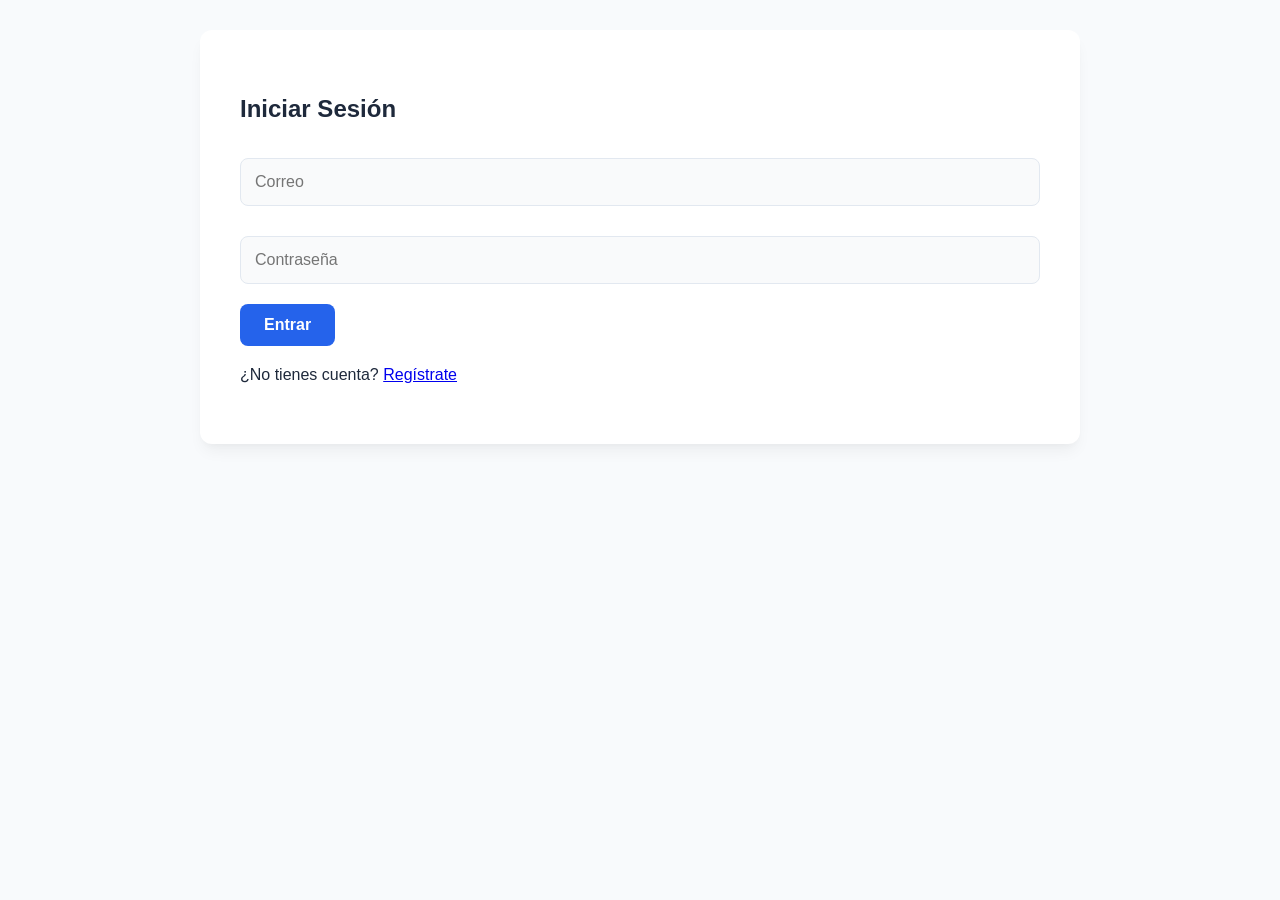
<file: index.html>
<!DOCTYPE html>
<html lang="es">
<head>
    <meta charset="UTF-8">
    <title>Mi Blog Personal</title>
    <link rel="stylesheet" href="css/style.css">
</head>
<body>
    <div class="container">
        <header>
            <h2>📘 Mi Blog</h2>
            <div>
                <span id="userNameDisplay"></span>
                <button onclick="logout()" class="btn-delete" style="width: auto; margin-left: 10px;">Cerrar Sesión</button>
                <button onclick="toggleTheme()" style="width: auto; background: var(--text-muted); margin-left: 10px;">🌓 Tema</button>
            </div>
        </header>
        
        <form id="blogForm">
            <input type="hidden" id="postId">
            <input type="text" id="postTitle" placeholder="Título de la publicación" required>
            <textarea id="postContent" placeholder="Escribe tu contenido aquí..." rows="4" required></textarea>
            <button type="submit" id="submitBtn">Publicar</button>
        </form>

        <hr style="margin: 20px 0;">

        <input type="text" id="searchInput" class="search-bar" placeholder="Buscar publicaciones por título o contenido...">

        <h3>Tus Publicaciones</h3>
        <div id="postsList"></div>
    </div>

    <script src="js/utils.js"></script>
    <script src="js/auth.js"></script>
    <script src="js/blog.js"></script>
</body>
</html>
</file>
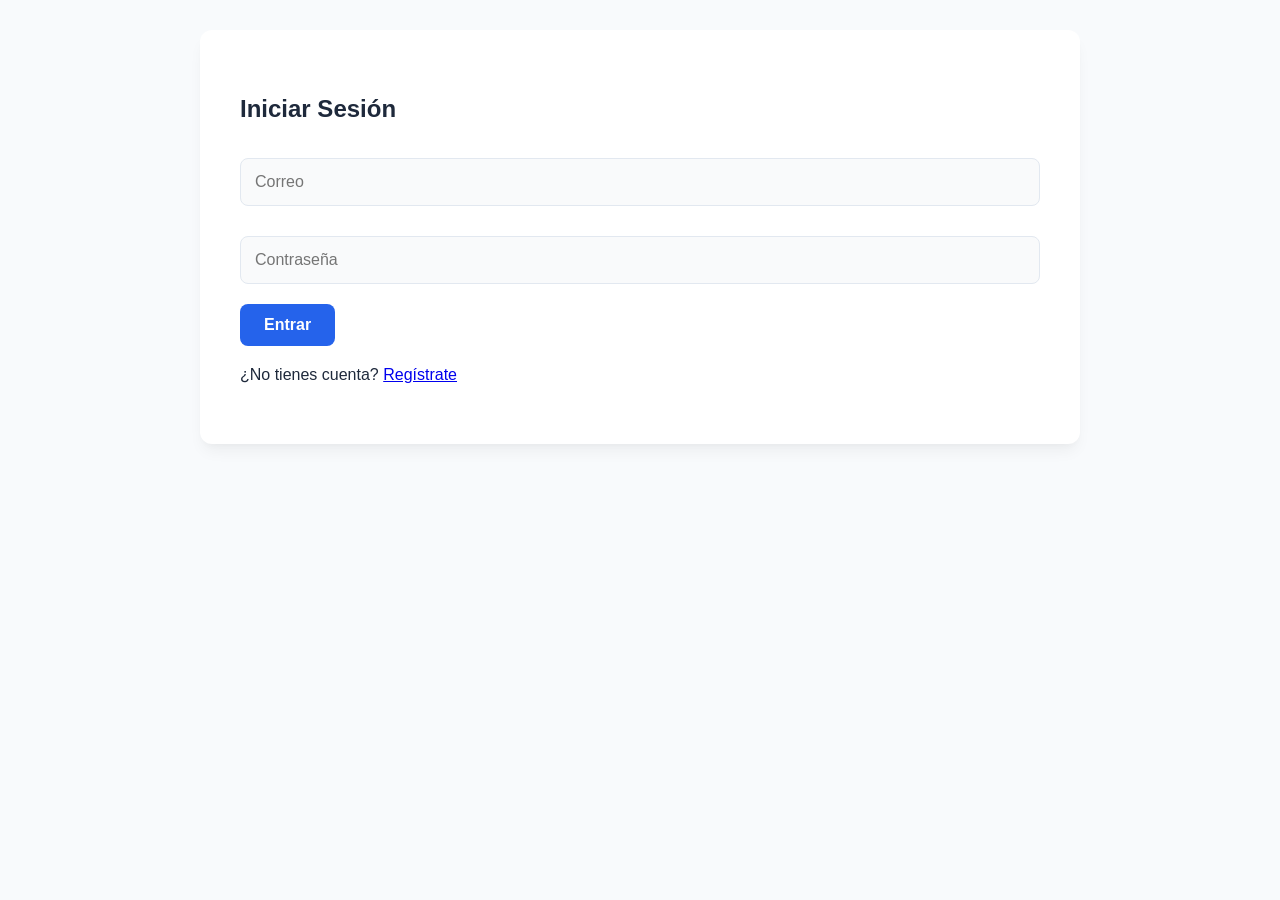
<file: login.html>
<!DOCTYPE html>
<html lang="es">
<head>
    <meta charset="UTF-8">
    <title>Blog - Login</title>
    <link rel="stylesheet" href="css/style.css">
</head>
<body>
    <div class="container">
        <h2>Iniciar Sesión</h2>
        <form id="loginForm">
            <input type="email" id="email" placeholder="Correo" required>
            <input type="password" id="password" placeholder="Contraseña" required>
            <button type="submit">Entrar</button>
        </form>
        <p>¿No tienes cuenta? <a href="registro.html">Regístrate</a></p>
    </div>
    <script src="js/utils.js"></script>
    <script src="js/auth.js"></script>
</body>
</html>
</file>
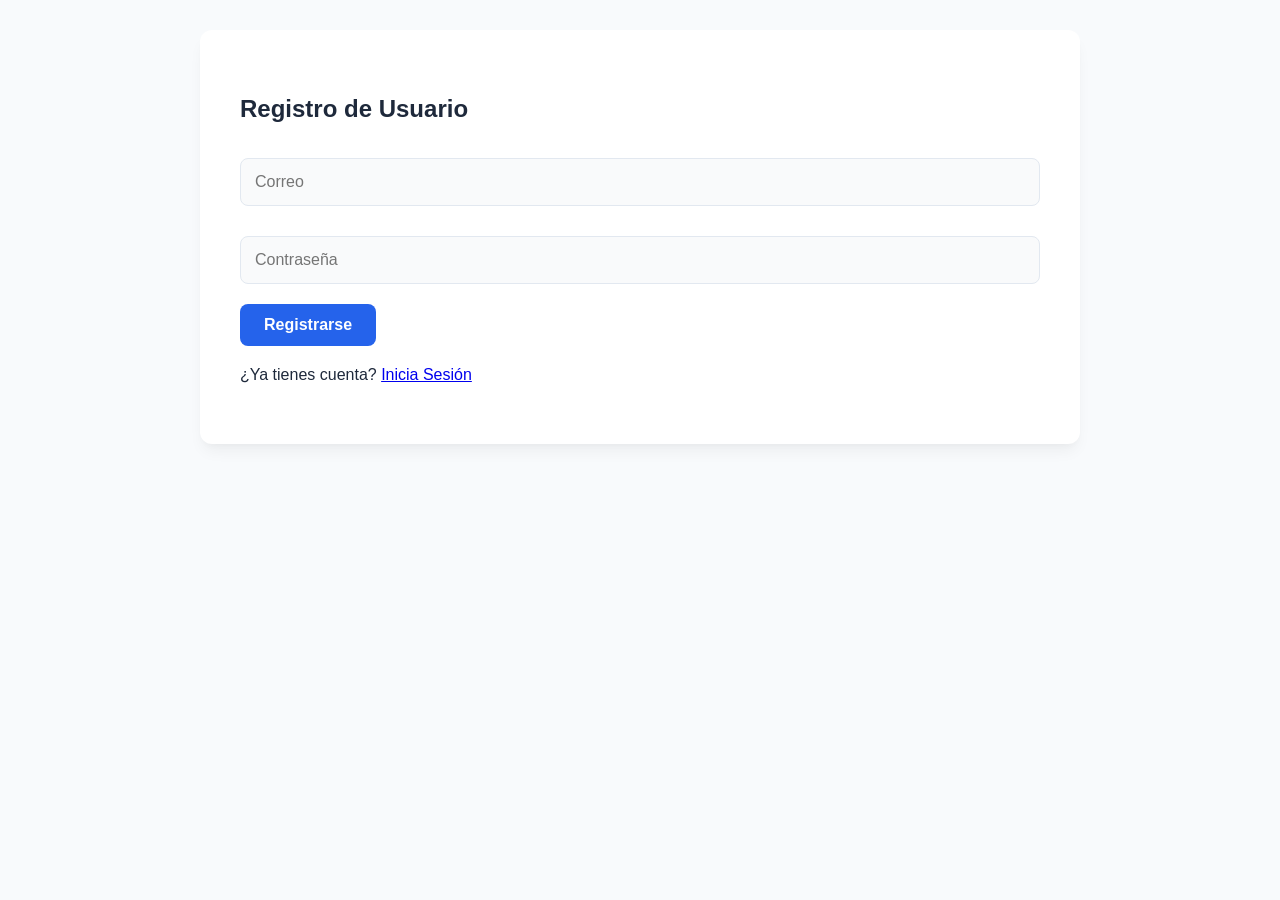
<file: registro.html>
<!DOCTYPE html>
<html lang="es">
<head>
    <meta charset="UTF-8">
    <title>Blog - Registro</title>
    <link rel="stylesheet" href="css/style.css">
</head>
<body>
    <div class="container">
        <h2>Registro de Usuario</h2>
        <form id="registerForm">
            <input type="email" id="email" placeholder="Correo" required>
            <input type="password" id="password" placeholder="Contraseña" required>
            <button type="submit">Registrarse</button>
        </form>
        <p>¿Ya tienes cuenta? <a href="login.html">Inicia Sesión</a></p>
    </div>
    <script src="js/utils.js"></script>
    <script src="js/auth.js"></script>
</body>
</html>
</file>
<file: css/style.css>
:root {
    --primary-color: #2563eb;       /* Azul tecnológico */
    --primary-hover: #1d4ed8;
    --bg-color: #f8fafc;            /* Fondo gris muy claro */
    --card-bg: #ffffff;             /* Fondo de tarjetas blanco */
    --text-main: #1e293b;           /* Texto principal oscuro */
    --text-muted: #64748b;          /* Texto secundario gris */
    --border-color: #e2e8f0;        /* Bordes sutiles */
    --danger: #ef4444;              /* Rojo para eliminar */
    --danger-hover: #dc2626;
    --warning: #f59e0b;             /* Amarillo/Naranja para editar */
    --warning-hover: #d97706;
}

body { 
    font-family: 'Inter', 'Segoe UI', Roboto, Helvetica, Arial, sans-serif; 
    background-color: var(--bg-color); 
    color: var(--text-main); 
    line-height: 1.6; 
    margin: 0; 
    padding: 30px 20px; 
}

.container { 
    max-width: 800px; 
    margin: auto; 
    background: var(--card-bg); 
    padding: 40px; 
    border-radius: 12px; 
    box-shadow: 0 10px 15px -3px rgba(0,0,0,0.05), 0 4px 6px -2px rgba(0,0,0,0.025); 
}

header { 
    display: flex; 
    justify-content: space-between; 
    align-items: center; 
    border-bottom: 2px solid var(--border-color); 
    padding-bottom: 20px; 
    margin-bottom: 30px; 
}

header h2 {
    margin: 0;
    color: var(--text-main);
}

#userNameDisplay {
    font-weight: 600;
    margin-right: 15px;
    color: var(--primary-color);
}

input, textarea { 
    width: 100%; 
    padding: 14px; 
    margin: 10px 0 20px; 
    box-sizing: border-box; 
    border: 1px solid var(--border-color); 
    border-radius: 8px; 
    font-family: inherit;
    font-size: 1rem;
    background-color: #f9fafb;
    transition: all 0.3s ease;
}

input:focus, textarea:focus {
    outline: none;
    border-color: var(--primary-color);
    background-color: var(--card-bg);
    box-shadow: 0 0 0 3px rgba(37, 99, 235, 0.2);
}

button { 
    padding: 12px 24px; 
    background-color: var(--primary-color); 
    color: white; 
    border: none; 
    border-radius: 8px; 
    cursor: pointer; 
    font-weight: 600;
    font-size: 1rem;
    transition: all 0.2s ease; 
}

button:hover { 
    background-color: var(--primary-hover); 
    transform: translateY(-2px);
}

/* Clases específicas de botones */
.btn-delete { background-color: var(--danger); padding: 8px 16px; font-size: 0.9rem; }
.btn-delete:hover { background-color: var(--danger-hover); }

.btn-edit { background-color: var(--warning); color: white; padding: 8px 16px; font-size: 0.9rem; margin-right: 10px; }
.btn-edit:hover { background-color: var(--warning-hover); }


.post-card { 
    border: 1px solid var(--border-color); 
    padding: 25px; 
    margin-bottom: 20px; 
    border-radius: 10px;
    background: var(--card-bg);
    transition: transform 0.2s ease, box-shadow 0.2s ease;
}

.post-card:hover {
    transform: translateY(-3px);
    box-shadow: 0 10px 20px -5px rgba(0,0,0,0.1);
}

.post-card h4 {
    font-size: 1.4rem;
    margin-top: 0;
    margin-bottom: 8px;
    color: var(--text-main);
}

.post-card small {
    color: var(--text-muted);
    font-weight: 500;
}

.post-card p {
    color: #475569;
    line-height: 1.7;
    margin: 15px 0;
}

body.dark-theme {
    --bg-color: #0f172a;
    --card-bg: #1e293b;
    --text-main: #f8fafc;
    --text-muted: #94a3b8;
    --border-color: #334155;
}

body.dark-theme input, body.dark-theme textarea {
    background-color: #0f172a;
    color: var(--text-main);
}

.toast-container {
    position: fixed;
    bottom: 20px;
    right: 20px;
    z-index: 1000;
}

.toast {
    background: var(--card-bg);
    color: var(--text-main);
    padding: 15px 25px;
    border-radius: 8px;
    margin-top: 10px;
    box-shadow: 0 10px 15px -3px rgba(0,0,0,0.2);
    border-left: 5px solid var(--primary-color);
    opacity: 0;
    transform: translateX(100%);
    transition: all 0.3s ease;
    font-weight: 500;
}

.toast.show {
    opacity: 1;
    transform: translateX(0);
}

.toast.error { border-left-color: var(--danger); }
.toast.success { border-left-color: #10b981; }

/* Buscador */
.search-bar {
    margin-bottom: 20px;
    background-image: url('data:image/svg+xml;utf8,<svg xmlns="http://www.w3.org/2000/svg" width="16" height="16" fill="gray" viewBox="0 0 16 16"><path d="M11.742 10.344a6.5 6.5 0 1 0-1.397 1.398h-.001c.03.04.062.078.098.115l3.85 3.85a1 1 0 0 0 1.415-1.414l-3.85-3.85a1.007 1.007 0 0 0-.115-.1zM12 6.5a5.5 5.5 0 1 1-11 0 5.5 5.5 0 0 1 11 0z"/></svg>');
    background-repeat: no-repeat;
    background-position: 15px center;
    padding-left: 45px;
}
</file>
